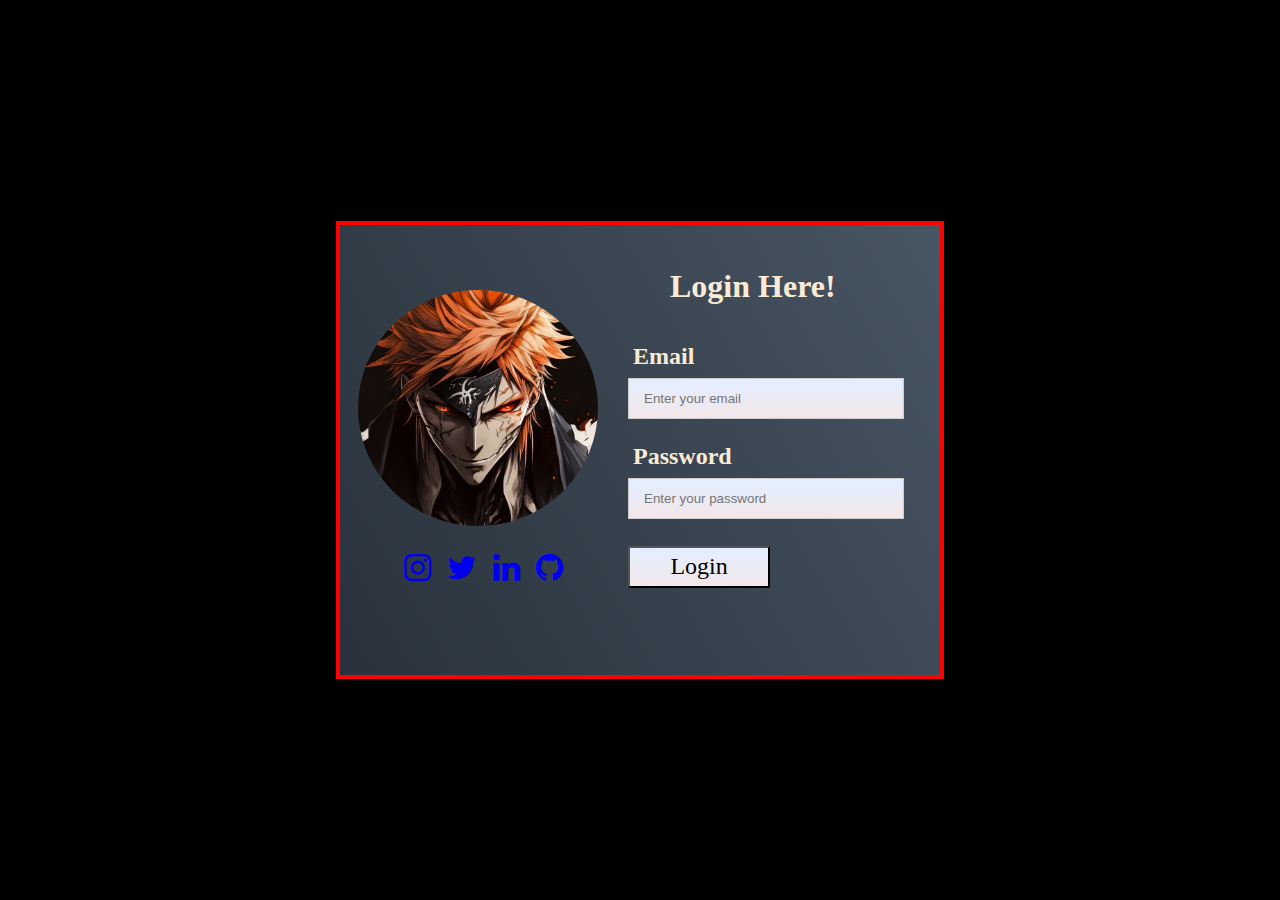
<file: Login_forms/index.html>
<!DOCTYPE html>
<html lang="en">

<head>
    <meta charset="UTF-8">
    <meta name="viewport" content="width=device-width, initial-scale=1.0">
    <title>Login form</title>
    <link rel="stylesheet" href="style.css">
    <link rel="stylesheet" href="https://cdnjs.cloudflare.com/ajax/libs/font-awesome/4.7.0/css/font-awesome.min.css">

</head>

<body>
    <form>
        <h2>Login Here!</h2>
        <div class="img">
            <img src="./logo.jpg" alt="photo" class="avatar">
            <div class="social-container">
                <ul class="social-icons">
                    <li><a href="#"><i class="fa fa-instagram"></i></a></li>
                    <li><a href="#"><i class="fa fa-twitter"></i></a></li>
                    <li><a href="#"><i class="fa fa-linkedin"></i></a></li>
                    <li><a href="#"><i class="fa fa-github"></i></a></li>
                </ul>
        </div>
        <div class="login-form">
            <div class="input-field">
                <label id="username" class="user">Email</label>
                <input class="input" type="email" placeholder="Enter your email" />
            </div>
            <div class="input-field">
                <label id="username" class="user">Password</label>
                <input class="input" type="text" placeholder="Enter your password" />
            </div>
            <div class="btn">
                <button type="submit">Login</button>
            </div>
        </div>
    </form>
</body>

</html>
</file>
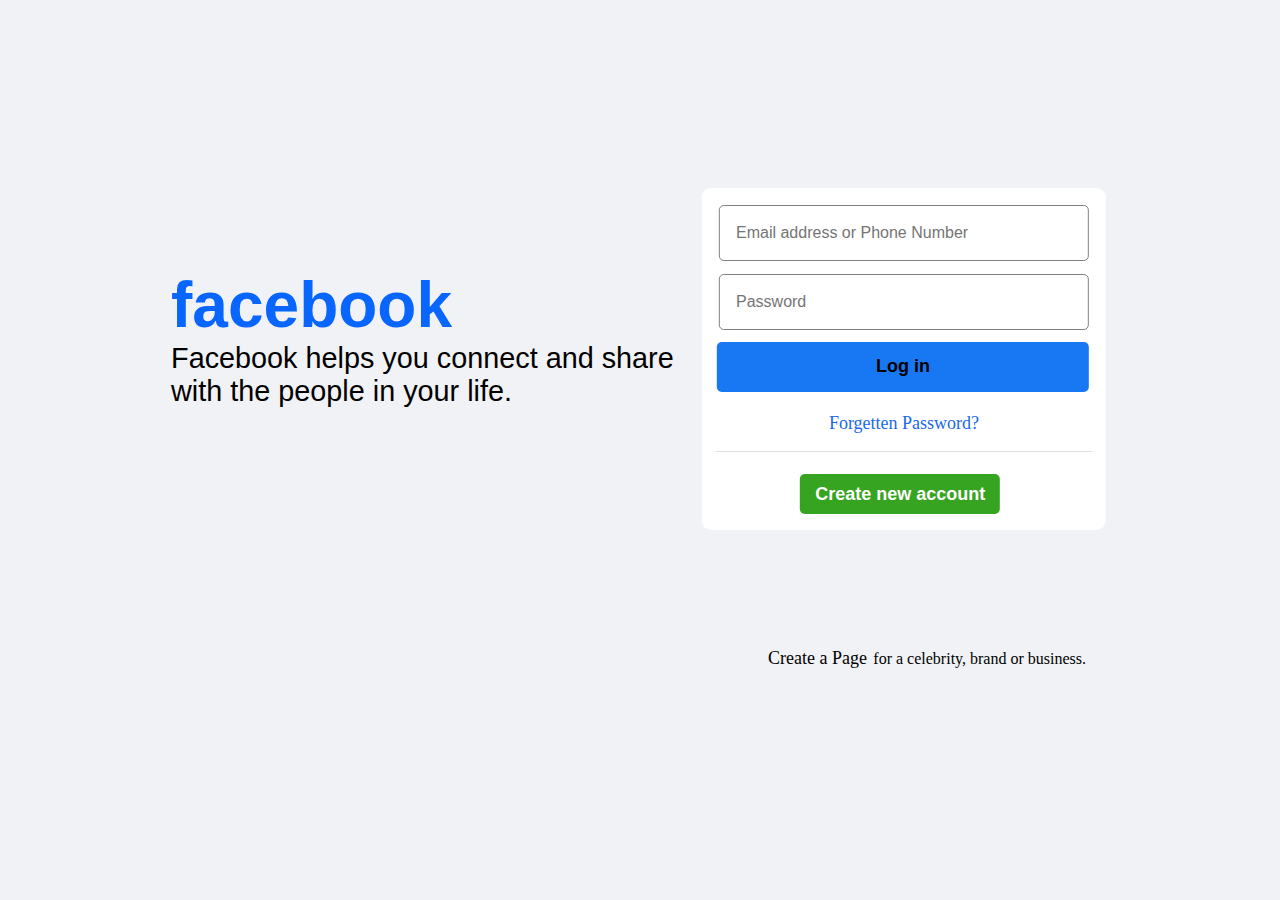
<file: Facebook-login/facebook.html>
<!DOCTYPE html>
<html lang="en">

<head>
    <meta charset="UTF-8">
    <meta name="viewport" content="width=device-width, initial-scale=1.0">
    <title>Facebook-Login</title>
    <link rel="icon" href="./facebook.png" type="image/x-icon">
    <link rel="stylesheet" href="./facebook.css">
</head>

<body>
    <form>
        <div class="main">
            <h2>facebook</h2>
            <p>
                Facebook helps you connect and share <br>with the people in your life.
            </p>
        </div>
        <div class="box">
            <div class="inputbox">
                <input type="text" class="inputbox" placeholder="Email address or Phone Number">
            </div>
            <div class="inputbox">
                <input type="text" class="inputbox" placeholder="Password">
            </div>
            <button type="submit" class="log-in">Log in</button>
            <a href="#">Forgetten Password?</a>
            <p class="line">_______________________________________________</p>
            <button type="submit" class="account">Create new account</button>
        </div>
        <div class="point">
            <a href="#">Create a Page</a>for a celebrity, brand or business.
        </div>  
    </form>
</body>

</html>
</file>
<file: Facebook-login/facebook.css>
*{
    margin: 0;
    padding: 0;

}

body{
    background:#f0f2f5;
}
.main{ 
    position: absolute;
    top: 28%;
    left: 33%;
    transform: translate(-50%);
    padding: 1rem;
    font-size: 1.8rem;
    overflow: hidden;
    font-family: sans-serif;
}
.main>h2{
    font-weight: 800;
    font-size: 4rem;
}
h2{
    color: #0866ff;
}
.box{
    border: transparent;
    border-radius: 0.6rem;
    height: 320px;
    display: grid;
    margin: 0.5rem;
    padding: 0.7rem;
    position: absolute;
    left: 70%;
    top: 20%;
    transform: translate(-50%);
    background-color: #fff;
    box-shadow: grey;
}
.inputbox{
    padding: 6px;
}
.inputbox>:nth-child(1){
    gap: 1rem;
    padding: 2px;
    padding-left: 1rem;
    width: 350px;
    height: 50px;
    border-radius: 5px;
    border: none;
    background:transparent;
    border: 1px solid grey;
}
.inputbox>:nth-child(1)::placeholder{
    font-size: medium;
}  

.log-in{
    width: 372px;
    height: 50px;
    border-radius: 5px;
    background: #1877f2;
    font-size: medium;    
    margin: 4px;
    font-size: large;
    font-weight: 600;
    border: transparent;
}
.log-in:hover{
    cursor: pointer;
    background: #1e73e3;
}
a{
    text-decoration: none;
    color: #1869eb;
    text-align: center;
    font-size: large;
    padding: 1rem;
}

.account{
    padding: auto;
    position: relative;
    left: 5.2rem;
    border: transparent;
    background: #36a420;
    width: 200px;
    height: 40px;
    border-radius: 5px;
    font-size: medium;    
    margin: 4px;
    font-size: large;
    font-weight: 600;
    color: #fff;
}
.account:hover{
    background: #36a420;
    cursor: pointer;
}

.line{
    color: #dadde1;
    position: relative;
    top:-80%;
    text-align: center;
}
a:hover{
    color: #1877f2;
    cursor: pointer;
}
.new{
    color:white;
}
.point{
    text-align: center;
    position: absolute;
    top: 72%;
    left: 58%;
    font-size: medium;
}
.point>:nth-child(1){
    text-decoration: none;
    color: black;
    position: relative;
    left: 2.8%;
}
.point>:nth-child(1):hover{
    text-decoration: underline;
}
</file>
<file: Login_forms/style.css>
@import url(https://cdnjs.cloudflare.com/ajax/libs/font-awesome/4.6.3/css/font-awesome.css);

body {
    background: black;
}

form {
    width: 600px;
    height: 450px;
    position: absolute;
    top: 50%;
    left: 50%;
    transform: translate(-50%, -50%);
    color: antiquewhite;
    border: 1px solid;
    background-image: linear-gradient(60deg, #29323c 0%, #485563 100%);
    background-color: transparent;
    border: 4px solid red;
    box-shadow: 0 4px 20px linear-gradient(45deg, #874da2 0%, #c43a30 100%);
    animation: pulse 2s infinite alternate; 
}

@keyframes pulse {
    0% {
        box-shadow: 0 0 10px rgba(255, 255, 255, 0.8);
    }
    100% {
        box-shadow: 0 0 20px rgba(255, 255, 255, 0.8);
    }
}

h2 {
    position: absolute;
    margin-top: 0.5rem;
    top: 35px;
    left: 55%;
    font-weight: 700;
    font-size: xx-large;

}

.img {

    margin: 24px 0 12px 0;
    position: relative;
    left: 3%;
    top: 9%;

}
img:hover {
    background-position: 0px 0px;
    background-size: calc(100% - var(--offset)) calc(100% - var(--offset));
    filter: grayscale(0);
  }

img.avatar {
    width: 40%;
    border-radius: 50%;
}

.login-form {
    padding: 2.5rem;
    text-align: center;
    position: absolute;
    top: 65%;
    left: 68%;
    transform: translate(-50%, -50%);

}

.input-field {
    padding: 0.5rem;
    display: flex;
    flex-direction: column;
}

.input-field>:nth-child(2) {
    padding: 12px 15px;
    margin: 3px 0;
    display: inline-block;
    border: 1px solid #ccc;
    box-sizing: border-box;
    color: black;
    background-image: linear-gradient(to top, #f3e7e9 0%, #e3eeff 99%, #e3eeff 100%);
}

.input-field>:nth-child(1) {
    padding: 5px;
    display: inline-block;
    text-align: left;
    font-weight: 800;
    font-size: x-large;
}

.btn {
    padding: 1rem;
     width: 260px;
}
.btn>button{
   font-size: x-large;
   font-family: 'Times New Roman', Times, serif;
   text-align: center;
   padding: 3px;
   width: 38%;
   height: 42px;
   text-align: center;
   position: absolute;
   left: 13%;
   background-image: linear-gradient(to top, #f3e7e9 0%, #e3eeff 99%, #e3eeff 100%);


}
.btn>button:hover{
    cursor: pointer;
    background-image: linear-gradient(to top, #5f72bd 0%, #9b23ea 100%);
    color: beige;
    transition: 0.2s;
}
.social-icons {
    position: absolute;
    left: 1%;
    top: 95%;
    display: flex;
    gap: 1rem;
    font-weight: 700;
    font-size: xx-large;
    list-style-type: none;
}
</file>
